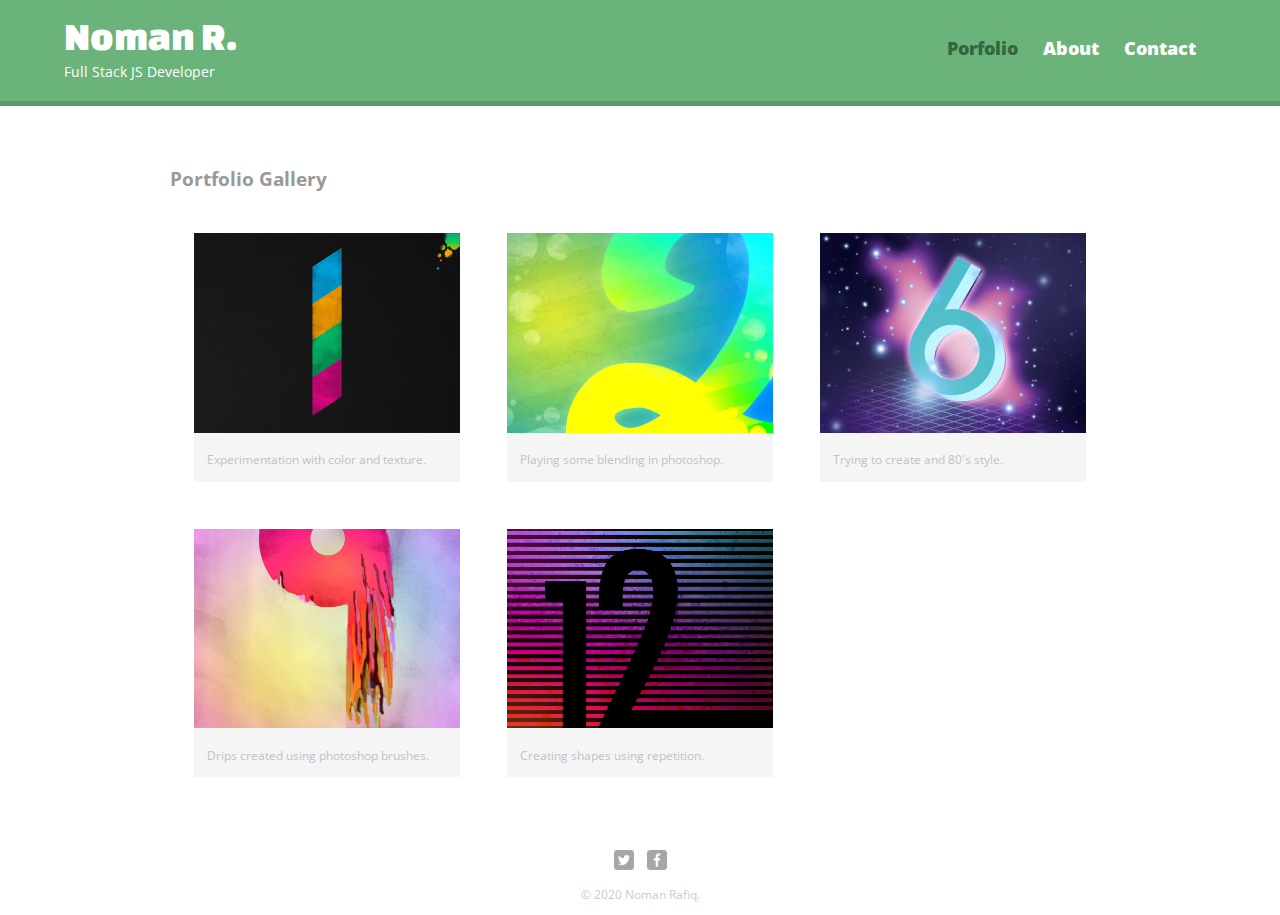
<file: index.html>
<!DOCTYPE html>
<html lang="en">
    <head>
        <meta charset="UTF-8" />
        <meta name="viewport" content="width=device-width, initial-scale=1.0" />
        <meta http-equiv="X-UA-Compatible" content="ie=edge" />
        <link rel="stylesheet" href="css/normalize.css" />
        <link
            href="https://fonts.googleapis.com/css?family=Changa+One|Open+Sans:400,400i,700,700i,800&display=swap"
            rel="stylesheet"
        />
        <link rel="stylesheet" href="css/main.css" />
        <link rel="stylesheet" href="css/responsive.css" />
        <script src="js/picturefill.min.js" async></script>
        <meta name="viewport" content="width=device-width, initial-scale=1.0" />
        <title>Noman Rafiq &Vert; Full Stack JS Developer</title>
    </head>
    <body>
        <header>
            <a href="index.html" id="logo">
                <h1>Noman R.</h1>
                <h2>Full Stack JS Developer</h2>
            </a>
            <nav>
                <ul>
                    <li>
                        <a href="index.html" class="selected">Porfolio</a>
                    </li>
                    <li>
                        <a href="about.html">About</a>
                    </li>
                    <li>
                        <a href="contact.html">Contact</a>
                    </li>
                </ul>
            </nav>
        </header>
        <div id="wrapper">
            <section>
                <h3>Portfolio Gallery</h3>
                <ul id="gallery">
                    <li>
                        <a href="img/numbers-01.jpg" target="_blank">
                            <img src="img/numbers-01.jpg" alt="" />
                            <p>Experimentation with color and texture.</p>
                        </a>
                    </li>
                    <li>
                        <a href="img/numbers-02.jpg" target="_blank">
                            <img src="img/numbers-02.jpg" alt="" />
                            <p>Playing some blending in photoshop.</p>
                        </a>
                    </li>
                    <li>
                        <a href="img/numbers-06.jpg" target="_blank">
                            <img src="img/numbers-06.jpg" alt="" />
                            <p>Trying to create and 80's style.</p>
                        </a>
                    </li>
                    <li>
                        <a href="img/numbers-09.jpg" target="_blank">
                            <img src="img/numbers-09.jpg" alt="" />
                            <p>Drips created using photoshop brushes.</p>
                        </a>
                    </li>
                    <li>
                        <a href="img/numbers-12.jpg" target="_blank">
                            <img src="img/numbers-12.jpg" alt="" />
                            <p>Creating shapes using repetition.</p>
                        </a>
                    </li>
                </ul>
            </section>
            <footer>
                <a href="https://www.twitter.com/heyimnomee">
                    <img
                        src="img/twitter-wrap.png"
                        alt="Twitter Logo"
                        class="social-icon"
                    />
                </a>
                <a href="https://www.facebook.com">
                    <img
                        src="img/facebook-wrap.png"
                        alt="Facebook Logo"
                        class="social-icon"
                    />
                </a>
                <p>&copy; 2020 Noman Rafiq.</p>
            </footer>
        </div>
    </body>
</html>
</file>
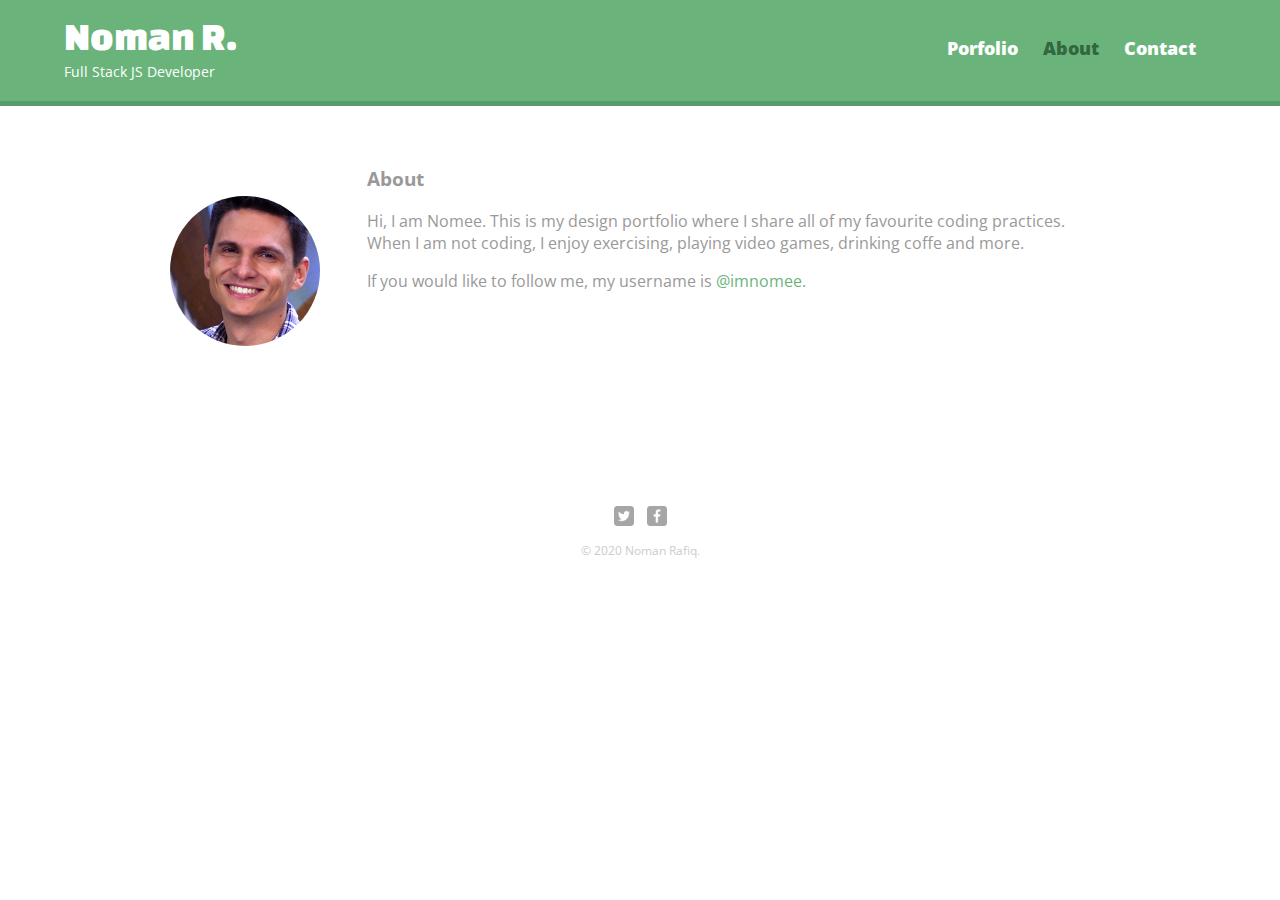
<file: about.html>
<!DOCTYPE html>
<html lang="en">
    <head>
        <meta charset="UTF-8" />
        <meta name="viewport" content="width=device-width, initial-scale=1.0" />
        <meta http-equiv="X-UA-Compatible" content="ie=edge" />
        <link rel="stylesheet" href="css/normalize.css" />
        <link
            href="https://fonts.googleapis.com/css?family=Changa+One|Open+Sans:400,400i,700,700i,800&display=swap"
            rel="stylesheet"
        />
        <link rel="stylesheet" href="css/main.css" />
        <link rel="stylesheet" href="css/responsive.css" />
        <meta name="viewport" content="width=device-width, initial-scale=1.0" />
        <title>Noman Rafiq | Full Stack JS Developer</title>
    </head>
    <body>
        <header>
            <a href="index.html" id="logo">
                <h1>Noman R.</h1>
                <h2>Full Stack JS Developer</h2>
            </a>
            <nav>
                <ul>
                    <li>
                        <a href="index.html">Porfolio</a>
                    </li>
                    <li>
                        <a href="about.html" class="selected">About</a>
                    </li>
                    <li>
                        <a href="contact.html">Contact</a>
                    </li>
                </ul>
            </nav>
        </header>
        <div id="wrapper">
            <section>
                <img
                    src="img/nick.jpg"
                    alt="Photo of Noman Rafiq"
                    class="profile-photo"
                />
                <h3>About</h3>
                <p>
                    Hi, I am Nomee. This is my design portfolio where I share
                    all of my favourite coding practices. When I am not coding,
                    I enjoy exercising, playing video games, drinking coffe and
                    more.
                </p>
                <p>
                    If you would like to follow me, my username is
                    <a href="https://twitter.com/heyimnomee">@imnomee</a>.
                </p>
            </section>
            <footer>
                <a href="https://www.twitter.com/heyimnomee">
                    <img
                        src="img/twitter-wrap.png"
                        alt="Twitter Logo"
                        class="social-icon"
                    />
                </a>
                <a href="https://www.facebook.com">
                    <img
                        src="img/facebook-wrap.png"
                        alt="Facebook Logo"
                        class="social-icon"
                    />
                </a>
                <p>&copy; 2020 Noman Rafiq.</p>
            </footer>
        </div>
    </body>
</html>
</file>
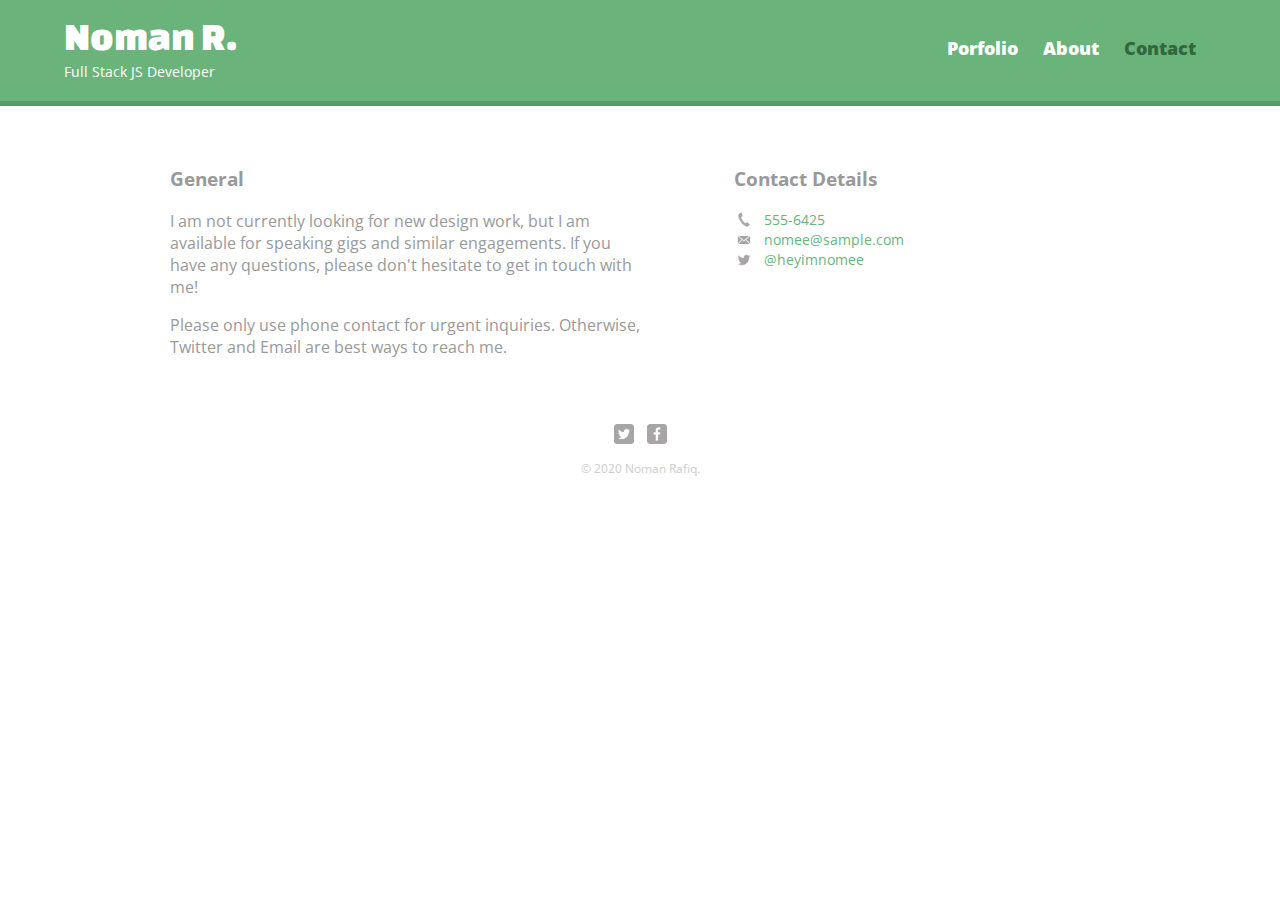
<file: contact.html>
<!DOCTYPE html>
<html lang="en">
    <head>
        <meta charset="UTF-8" />
        <meta name="viewport" content="width=device-width, initial-scale=1.0" />
        <meta http-equiv="X-UA-Compatible" content="ie=edge" />
        <link rel="stylesheet" href="css/normalize.css" />
        <link
            href="https://fonts.googleapis.com/css?family=Changa+One|Open+Sans:400,400i,700,700i,800&display=swap"
            rel="stylesheet"
        />
        <link rel="stylesheet" href="css/main.css" />
        <link rel="stylesheet" href="css/responsive.css" />
        <meta name="viewport" content="width=device-width, initial-scale=1.0" />
        <title>Noman Rafiq | Full Stack JS Developer</title>
    </head>
    <body>
        <header>
            <a href="index.html" id="logo">
                <h1>Noman R.</h1>
                <h2>Full Stack JS Developer</h2>
            </a>
            <nav>
                <ul>
                    <li>
                        <a href="index.html">Porfolio</a>
                    </li>
                    <li>
                        <a href="about.html">About</a>
                    </li>
                    <li>
                        <a href="contact.html" class="selected">Contact</a>
                    </li>
                </ul>
            </nav>
        </header>
        <div id="wrapper">
            <section id="primary">
                <h3>General</h3>
                <p>
                    I am not currently looking for new design work, but I am
                    available for speaking gigs and similar engagements. If you
                    have any questions, please don't hesitate to get in touch
                    with me!
                </p>
                <p>
                    Please only use phone contact for urgent inquiries.
                    Otherwise, Twitter and Email are best ways to reach me.
                </p>
            </section>
            <section id="secondary">
                <h3>Contact Details</h3>
                <ul class="contact-info">
                    <li class="phone">
                        <a href="tel:555-6425">555-6425</a>
                    </li>
                    <li class="mail">
                        <a href="mailto:nomee@sample.com">nomee@sample.com</a>
                    </li>
                    <li class="twitter">
                        <a
                            href="https://twitter.com/intent/tweet?screen_name=heyimnomee"
                            >@heyimnomee</a
                        >
                    </li>
                </ul>
            </section>
            <footer>
                <a href="https://www.twitter.com/heyimnomee">
                    <img
                        src="img/twitter-wrap.png"
                        alt="Twitter Logo"
                        class="social-icon"
                    />
                </a>
                <a href="https://www.facebook.com">
                    <img
                        src="img/facebook-wrap.png"
                        alt="Facebook Logo"
                        class="social-icon"
                    />
                </a>
                <p>&copy; 2020 Noman Rafiq.</p>
            </footer>
        </div>
    </body>
</html>
</file>
<file: css/main.css>
/**********************************
GENERAL
***********************************/

body {
    font-family: "Open Sans", sans-serif;
}

#wrapper {
    max-width: 940px;
    margin: 0 auto;
    padding: 0 5%;
}

a {
    text-decoration: none;
}

img {
    max-width: 100%;
}

h3 {
    margin: 0 0 1em 0;
}

/**********************************
  HEADING
  ***********************************/

header {
    float: left;
    margin: 0 0 30px 0;
    padding: 5px 0 0 0;
    width: 100%;
}

#logo {
    text-align: center;
    margin: 0;
}

h1 {
    font-family: "Changa One", sans-serif;
    margin: 15px 0;
    font-size: 1.75em;
    font-weight: normal;
    line-height: 0.8em;
}

h2 {
    font-size: 0.75em;
    margin: -5px 0 0;
    font-weight: normal;
}

/**********************************
  NAVIGATION
  ***********************************/

nav {
    text-align: center;
    padding: 10px 0;
    margin: 20px 0 0;
}

nav ul {
    list-style: none;
    margin: 0 10px;
    padding: 0;
}

nav li {
    display: inline-block;
}

nav a {
    font-weight: 800;
    padding: 15px 10px;
}

/**********************************
  FOOTER
  ***********************************/

footer {
    font-size: 0.75em;
    text-align: center;
    clear: both;
    padding-top: 50px;
    color: #ccc;
}

.social-icon {
    width: 20px;
    height: 20px;
    margin: 0 5px;
}

/**********************************
  PAGE: PORTFOLIO
  ***********************************/

#gallery {
    margin: 0;
    padding: 0;
    list-style: none;
}

#gallery li {
    float: left;
    width: 45%;
    margin: 2.5%;
    background-color: #f5f5f5;
    color: #bdc3c7;
}

#gallery li a p {
    margin: 0;
    padding: 5%;
    font-size: 0.75em;
    color: #bdc3c7;
}

/**********************************
  PAGE: ABOUT
  ***********************************/

.profile-photo {
    display: block;
    max-width: 150px;
    margin: 0 auto 30px;
    border-radius: 100%;
}

/**********************************
  PAGE: CONTACT
  ***********************************/

.contact-info {
    list-style: none;
    padding: 0;
    margin: 0;
    font-size: 0.9em;
}

.contact-info a {
    display: block;
    min-height: 20px;
    background-repeat: no-repeat;
    background-size: 20px 20px;
    padding: 0 0 0 30px;
    /* margin: 0 0 10px 100px; */
}

.contact-info li.phone a {
    background-image: url("../img/phone.png");
}

.contact-info li.mail a {
    background-image: url("../img/mail.png");
}

.contact-info li.twitter a {
    background-image: url("../img/twitter.png");
}

/**********************************
  COLORS
  ***********************************/

/* site body */
body {
    background-color: #fff;
    color: #999;
}

/* green header */
header {
    background: #6ab47b;
    border-color: #599a68;
}

/* nav background on mobile */
nav {
    background: #599a68;
}

/* logo text */
h1,
h2 {
    color: #fff;
}

/* links */
a {
    color: #6ab47b;
}

/* nav link */
nav a,
nav a:visited {
    color: #fff;
}

/* selected nav link */
nav a.selected,
nav a:hover {
    color: #32673f;
}
</file>
<file: css/responsive.css>
@media screen and (min-width: 480px) {
    /**********************************
    TWO COLUMN LAYOUT
    ***********************************/

    #primary {
        width: 50%;
        float: left;
    }

    #secondary {
        width: 40%;
        float: right;
    }

    /**********************************
    PAGE: PORTFOLIO
    ***********************************/

    #gallery li {
        width: 28.3333%;
    }

    #gallery li:nth-child(4n) {
        clear: left;
    }

    /**********************************
    PAGE: ABOUT
    ***********************************/
    .profile-photo {
        float: left;
        margin: 0 5% 80px 0;
        padding: 30px 0;
        display: block;
    }
}

@media screen and (min-width: 660px) {
    /**********************************
    HEADER
    ***********************************/
    nav {
        background: none;
        float: right;
        font-size: 1.15em;
        margin: 20px 5% 0 0;
        text-align: right;
        width: 45%;
    }

    #logo {
        float: left;
        margin: 0 0 0 5%;
        text-align: left;
        width: 45%;
    }
    h1 {
        font-size: 2.5em;
    }
    h2 {
        font-size: 0.85em;
        margin-bottom: 20px;
    }
    header {
        border-bottom: #599a68 5px solid;
        margin-bottom: 60px;
    }
}
</file>
